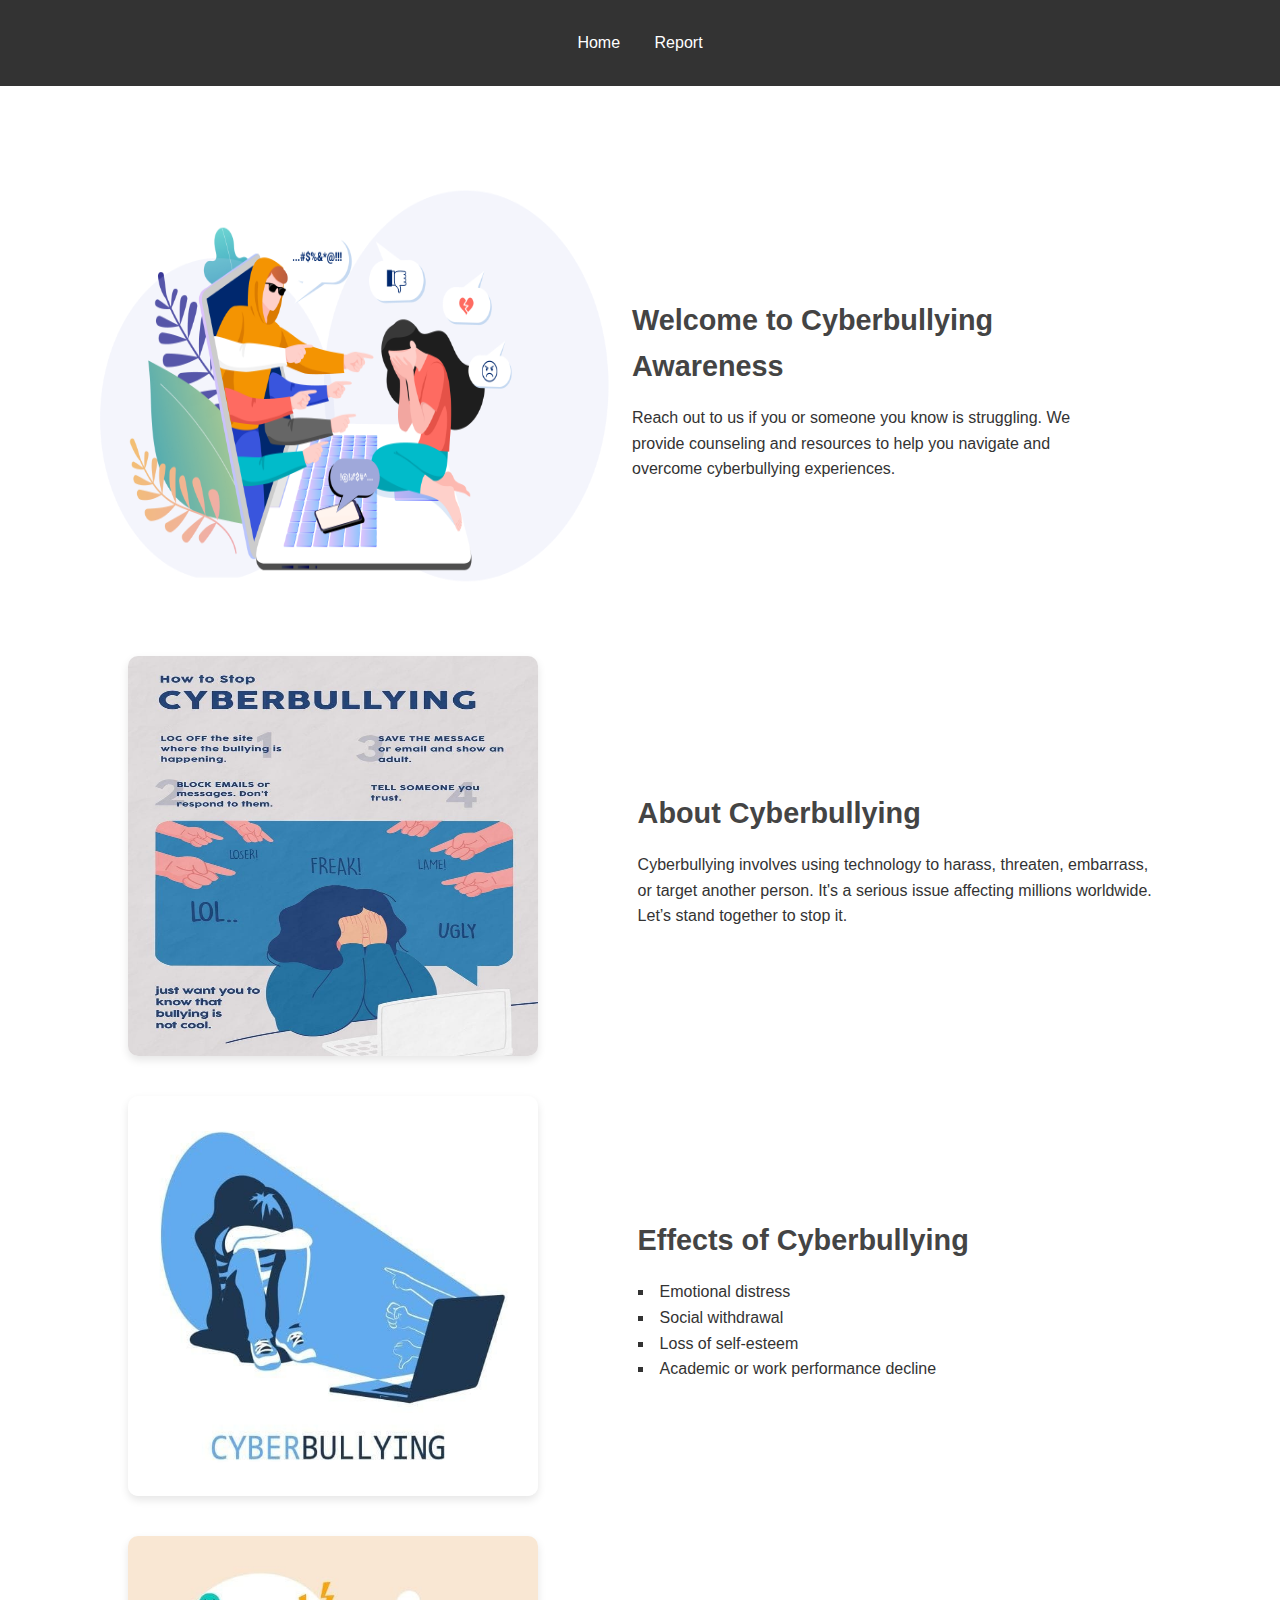
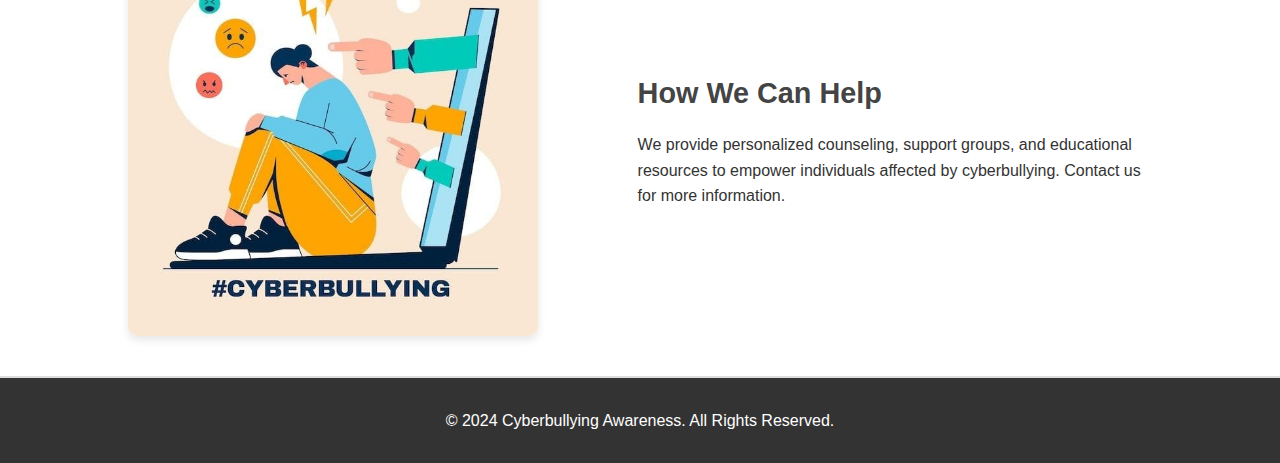
<file: index.html>
<!DOCTYPE html>
<html lang="en">
<head>
    <meta charset="UTF-8">
    <meta name="viewport" content="width=device-width, initial-scale=1.0">
    <title>Cyberbullying Awareness</title>
    <link rel="stylesheet" href="styles.css">
</head>
<body>
    <nav>
        <div class="container">
            <ul>
                <li><a href="/index.html">Home</a></li>
                <li><a href="/Report.html">Report</a></li>
            </ul>
        </div>
    </nav>

    <main>
        <section id="intro" class="hero-page">
            <div class="intro-content">
                <img class = "main-img" src="cyberbullying.png" alt="Cyberbullying Awareness">
                <div class="intro-text">
                    <h2>Welcome to Cyberbullying Awareness</h2>
                    <p>Reach out to us if you or someone you know is struggling. We provide counseling and resources to help you navigate and overcome cyberbullying experiences.</p>
                </div>
            </div>
        </section>

        <section id="about" class="container">
            <div class="content">
                <img src="WhatsApp Image 2024-12-25 at 20.10.00_3833e965.jpg" alt="About Cyberbullying" class="side-image">
                <div class="text">
                    <h2>About Cyberbullying</h2>
                    <p>Cyberbullying involves using technology to harass, threaten, embarrass, or target another person. It's a serious issue affecting millions worldwide. Let’s stand together to stop it.</p>
                </div>
            </div>
        </section>
        
        <section id="effects" class="container">
            <div class="content">
                <img src="WhatsApp Image 2024-12-25 at 20.10.00_9e15e3a1.jpg" alt="Effects of Cyberbullying" class="side-image">
                <div class="text">
                    <h2>Effects of Cyberbullying</h2>
                    <ul>
                        <li>Emotional distress</li>
                        <li>Social withdrawal</li>
                        <li>Loss of self-esteem</li>
                        <li>Academic or work performance decline</li>
                    </ul>
                </div>
            </div>
        </section>
        
        <section id="help" class="container">
            <div class="content">
                <img src="WhatsApp Image 2024-12-25 at 20.10.01_6b899f8d.jpg" alt="How We Can Help" class="side-image">
                <div class="text">
                    <h2>How We Can Help</h2>
                    <p>We provide personalized counseling, support groups, and educational resources to empower individuals affected by cyberbullying. Contact us for more information.</p>
                </div>
            </div>
        </section>
        
      
    </main>

    <footer>
        <div class="container">
            <p>&copy; 2024 Cyberbullying Awareness. All Rights Reserved.</p>
        </div>
    </footer>
    <script>
        window.embeddedChatbotConfig = {
            chatbotId: "y3s9nxoSBR5N2pjGmbFyF",
            domain: "www.chatbase.co"
        }
    </script>
    <script
        src="https://www.chatbase.co/embed.min.js"
        chatbotId="y3s9nxoSBR5N2pjGmbFyF"
        domain="www.chatbase.co"
        defer>
    </script>
</body>
</html>
</file>
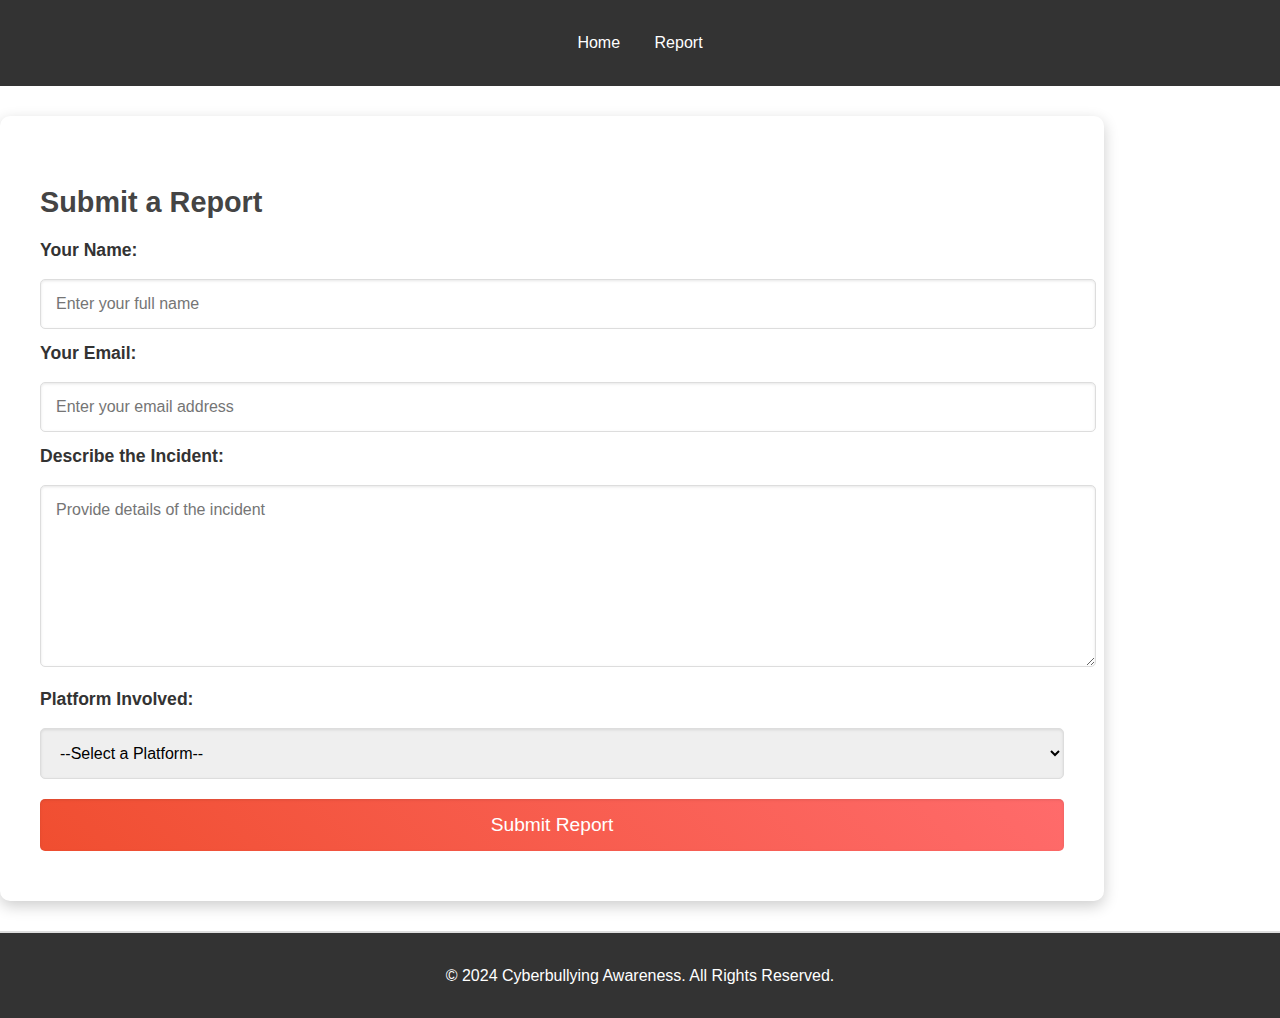
<file: Report.html>
<!DOCTYPE html>
<html lang="en">
<head>
    <meta charset="UTF-8">
    <meta name="viewport" content="width=device-width, initial-scale=1.0">
    <title>Report Cyberbullying</title>
    <link rel="stylesheet" href="styles.css">
</head>
<body>
    
    <nav>
        <div class="container">
            <ul>
                <li><a href="index.html">Home</a></li>
                <li><a href="Report.html">Report</a></li>
                
            </ul>
        </div>
    </nav>

    <main>
        <section class="form-section container">
            <h2>Submit a Report</h2>
            <form action="#" method="post">
                <label for="name">Your Name:</label>
                <input type="text" id="name" name="name" placeholder="Enter your full name" required>

                <label for="email">Your Email:</label>
                <input type="email" id="email" name="email" placeholder="Enter your email address" required>

                <label for="incident">Describe the Incident:</label>
                <textarea id="incident" name="incident" rows="6" placeholder="Provide details of the incident" required></textarea>

                <label for="platform">Platform Involved:</label>
                <select id="platform" name="platform" required>
                    <option value="">--Select a Platform--</option>
                    <option value="social_media">Social Media</option>
                    <option value="email">Email</option>
                    <option value="messaging_app">Messaging App</option>
                    <option value="other">Other</option>
                </select>


                

                <button type="submit">Submit Report</button>
            </form>
        </section>
    </main>

    <footer>
        <div class="container">
            <p>&copy; 2024 Cyberbullying Awareness. All Rights Reserved.</p>
        </div>
    </footer>
    <script>
        document.getElementById('reportForm').addEventListener('submit', (event) => {
            event.preventDefault(); // Prevent the default form submission

            const name = document.getElementById('name').value;
            const email = document.getElementById('email').value;
            const incident = document.getElementById('incident').value;
            const platform = document.getElementById('platform').value;

            let emailBody = `Name: ${name}\nEmail: ${email}\nPlatform: ${platform}\nIncident Details:\n${incident}`;

            const mailtoLink = `mailto:bilalkzr108@gmail.com?subject=New Incident Report&body=${encodeURIComponent(emailBody)}`;

            window.location.href = mailtoLink;
        });
    </script>
</body>
</html>
</file>
<file: styles.css>
body {
    font-family: Arial, sans-serif;
    margin: 0;
    padding: 0;
    line-height: 1.6;
    color: #333;
}


nav {
    background: #333;
    color: #fff;
    padding: 10px 0;
}

nav ul {
    list-style: none;
    padding: 0;
    text-align: center;
    margin: 0;
}

nav ul li {
    display: inline;
    margin: 0 15px;
}

nav ul li a {
    color: #fff;
    text-decoration: none;
    
}
nav ul li a:hover {
    background: pink;
    color: pink;
    color: black;
    border-radius: 5px;
    padding: 20px;
    

}

.container {
    width: 80%;
    margin: 20px auto;
}

.content {
    display: flex;
    align-items: center;
    gap: 100px;
    margin-bottom: 40px;
}

.side-image {
    width: 40%;
    height: 400px;
    border-radius: 10px;
    box-shadow: 0 4px 8px rgba(0, 0, 0, 0.1);
}

.text {
    flex: 1;
}

h2 {
    color: #444;
    margin-bottom: 10px;
    font-size: 1.8rem;
}
.main-img{
height: 400px;
}

ul {
    list-style: square inside;
    padding-left: 0;
}


.hero-page{
    height: 450px;
    width: 80%;
    margin-top: 100px;
    margin-left: 100px;
}
.intro-content {
    display: flex;
    align-items: center;
    gap: 20px;
}

.intro-content img {
    width: 50%;
    border-radius: 10px;
}

.intro-text {
    flex: 1;
}

h2 {
    color: #444;
    margin-bottom: 10px;
    font-size: 1.8rem;
}

ul {
    list-style: square inside;
    padding-left: 0;
}

footer {
    background: #333;
    color: #fff;
    text-align: center;
    padding: 10px 0;
    margin-top: 20px;
    border-top: 2px solid #ddd;
}


/* Form Styling */
.form-section {
    background: #fff;
    margin: 30px 0;
    padding: 40px;
    border-radius: 10px;
    box-shadow: 0 5px 15px rgba(0, 0, 0, 0.2);
}

form label {
    font-size: 1.1em;
    font-weight: bold;
    margin-bottom: 5px;
    display: block;
}

form input,
form textarea,
form select,
form button {
    width: 100%;
    padding: 15px;
    margin: 10px 0;
    border: 1px solid #ddd;
    border-radius: 5px;
    font-size: 1em;
    font-family: 'Arial', sans-serif;
    box-shadow: inset 0 1px 3px rgba(0, 0, 0, 0.1);
}

form textarea {
    resize: vertical;
    height: 150px;
}

form button {
    background: linear-gradient(45deg, #f04e30, #ff6b6b);
    color: #fff;
    border: none;
    cursor: pointer;
    font-size: 1.2em;
    padding: 15px;
    border-radius: 5px;
    transition: background 0.3s;
}

form button:hover {
    background: #d43b1d;
    box-shadow: 0 5px 10px rgba(0, 0, 0, 0.2);
}

/* Responsive Design */
@media (max-width: 768px) {
    header h1 {
        font-size: 2.5em;
    }

    nav ul li {
        display: block;
        margin: 10px 0;
    }

    main section {
        padding: 20px;
    }

    form button {
        font-size: 1em;
    }
}
</file>
